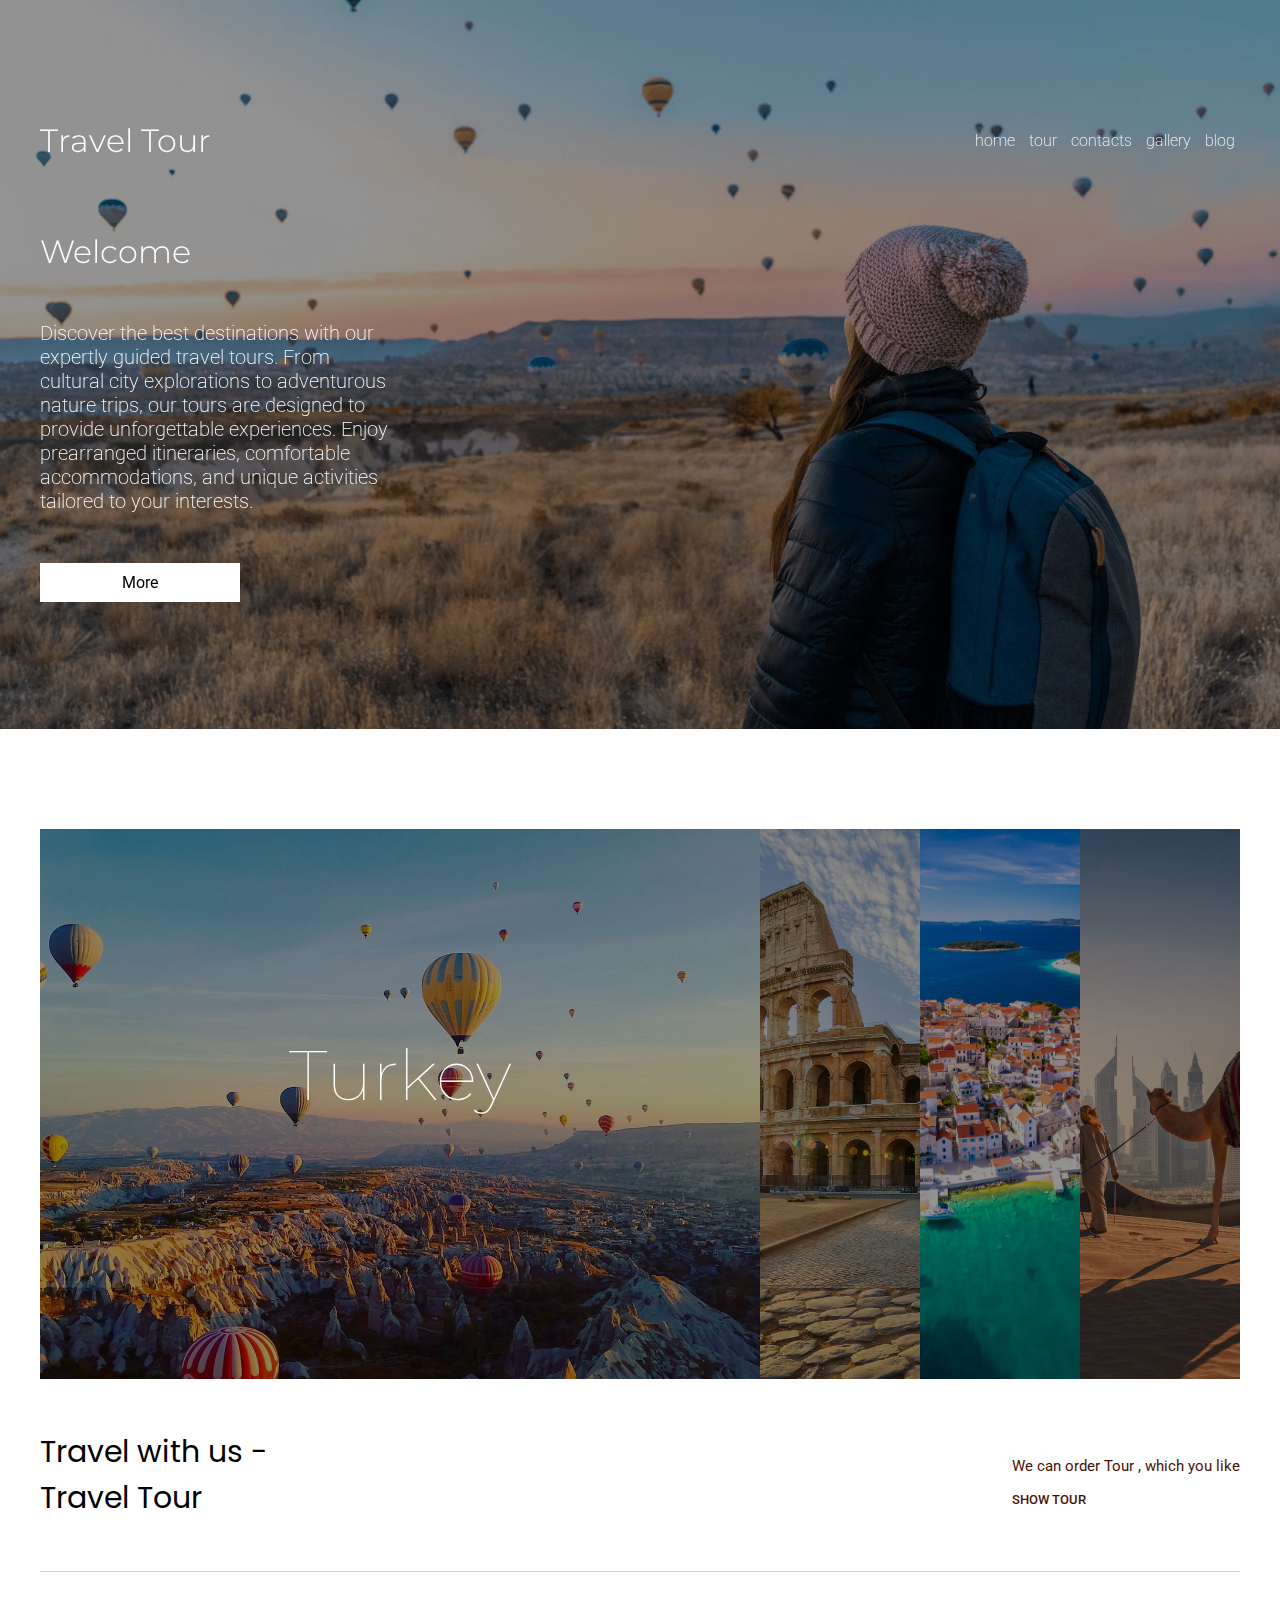
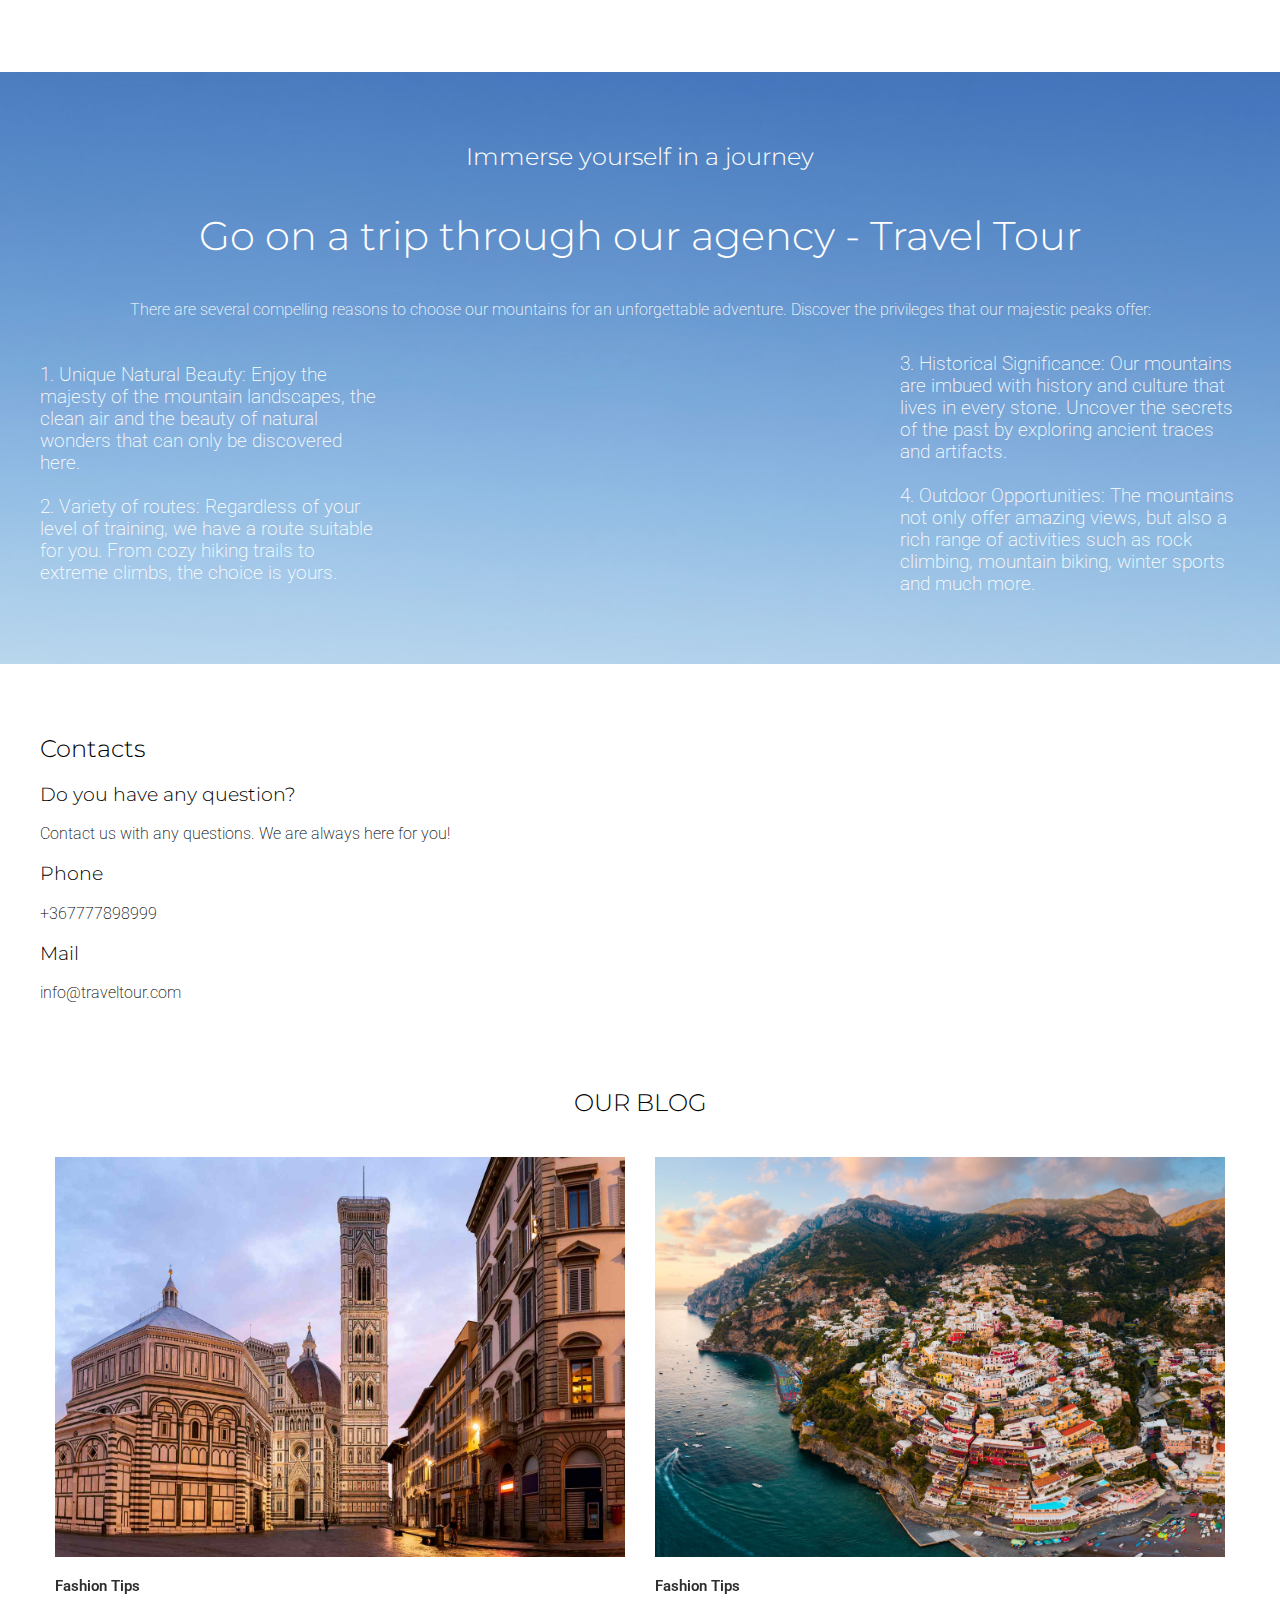
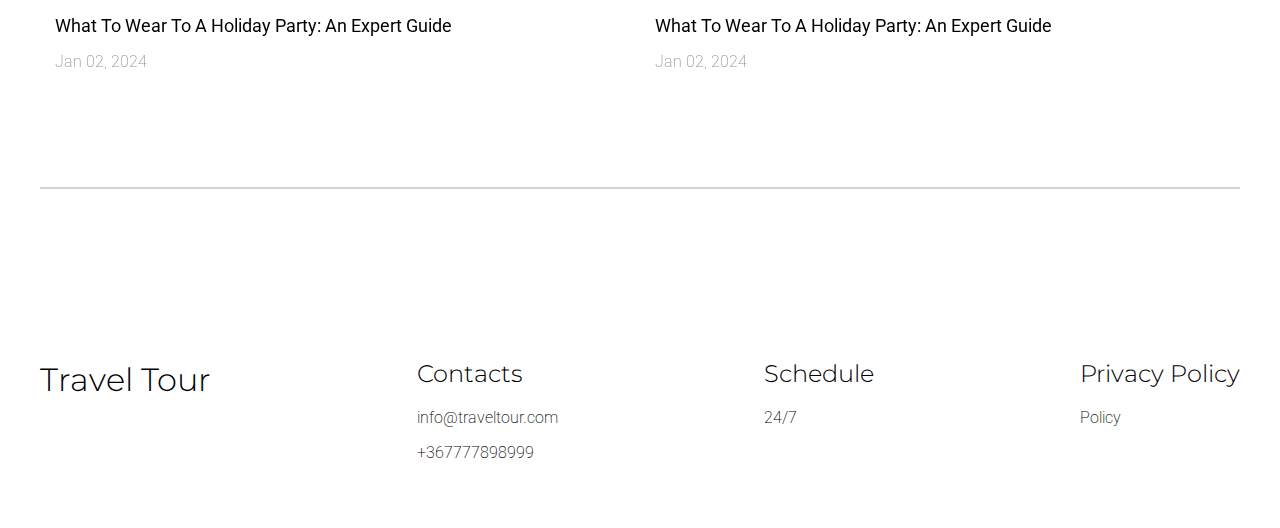
<file: index.html>
<!DOCTYPE html>
<html>
<head>
    <meta charset="utf-8">
    <meta name="viewport" content="width=device-width, initial-scale=1.0">
    <link rel="stylesheet" href="style/style.css">
    <link rel="stylesheet" href="style/adaptive.css">
    <link rel="stylesheet" href="style/slick.css">
    <link rel="stylesheet" href="style/slick.css">

    
    <link rel="preconnect" href="https://fonts.googleapis.com">
    <link rel="preconnect" href="https://fonts.gstatic.com" crossorigin>
    <link href="https://fonts.googleapis.com/css2?family=Montserrat:ital,wght@0,100..900;1,100..900&display=swap" rel="stylesheet">
    <link rel="preconnect" href="https://fonts.googleapis.com">
    <link rel="preconnect" href="https://fonts.gstatic.com" crossorigin>
    <link href="https://fonts.googleapis.com/css2?family=Poppins:ital,wght@0,100;0,200;0,300;0,400;0,500;0,600;0,700;0,800;0,900;1,100;1,200;1,300;1,400;1,500;1,600;1,700;1,800;1,900&display=swap" rel="stylesheet">
    <link rel="preconnect" href="https://fonts.googleapis.com">
    <link rel="preconnect" href="https://fonts.gstatic.com" crossorigin>
    <link href="https://fonts.googleapis.com/css2?family=Poppins:ital,wght@0,100;0,200;0,300;0,400;0,500;0,600;0,700;0,800;0,900;1,100;1,200;1,300;1,400;1,500;1,600;1,700;1,800;1,900&family=Roboto:ital,wght@0,100;0,300;0,400;0,500;0,700;0,900;1,100;1,300;1,400;1,500;1,700;1,900&display=swap" rel="stylesheet">
    <link rel="preconnect" href="https://fonts.googleapis.com">
    <link rel="preconnect" href="https://fonts.gstatic.com" crossorigin>
    <link href="https://fonts.googleapis.com/css2?family=Playfair+Display:ital,wght@0,400..900;1,400..900&display=swap" rel="stylesheet">

    <link rel="preconnect" href="https://fonts.googleapis.com">
    <link rel="preconnect" href="https://fonts.gstatic.com" crossorigin>
    <link href="https://fonts.googleapis.com/css2?family=Montserrat:ital,wght@0,100..900;1,100..900&display=swap" rel="stylesheet">
    
    <title>Document</title>
</head>
<body>
        
    <header class="header">
        <div class="header__container">
            <div class="header__shadow">
                <div class="header__block">
                    <div class="container">
                        <div class="header__flexbox">
                            <a href="home.html" class="header__logo text__shadow">
                                <h1>
                                    Travel Tour
                                </h1>
                            </a>
                            <div class="header__box">
                                <a href="home.html" class="header__link text text__shadow">home</a>
                                <a href="info.html" class="header__link text text__shadow">tour</a>
                                <a href="contacts.html" class="header__link text text__shadow">contacts</a>
                                <a href="gallery.html" class="header__link text text__shadow">gallery</a>
                                <a href="blog.html" class="header__link text text__shadow">blog</a>
                            </div>
                            <button class="header__burger"></button>
                        </div>
                    </div>
                </div>
                <div class="header__menu-mobile">
                    <ul class="header__menu-list">
                        <li class="header__menu-li">
                            <a href="" class="header__menu-link close__menu text">закрыть</a>
                        </li>
                        <li class="header__menu-li">
                            <a href="home.html" class="header__link text">главная</a>
                        </li>
                        <li class="header__menu-li">
                            <a href="info.html" class="header__link text">туры</a>
                        </li>
                        <li class="header__menu-li">
                            <a href="contacts.html" class="header__link text">контакты</a>
                        </li>

                        <li class="header__menu-li">
                            <a href="gallery.html" class="header__link text text__shadow">галерея</a>
                        </li>
                        <li class="header__menu-li">
                            <a href="blog.html" class="header__link text text__shadow">блог</a>
                        </li>
                    </ul>
                </div>



                <div class="container">
                <h1 class="header__title text__shadow">Welcome</h1>
                <p class="header__text text text__shadow">
                    Discover the best destinations with our expertly guided travel tours. From cultural city explorations to adventurous nature trips, our tours are designed to provide unforgettable experiences. Enjoy prearranged itineraries, comfortable accommodations, and unique activities tailored to your interests. 
                </p>
                <a href="/info/" class="header__link-about text">
                    More
                </a>
            </div>
            </div>
            



            
        </div>
    </header>


<!--
    <section class="images">
        <div class="container">
            <h2 class="images__title">
                Наша гордость 
            </h2>
            <div class="images__box">
                <img class="images__img" src="images/1.jpg" alt="">
                <img class="images__img" src="images/2.jpg" alt="">
                <img class="images__img" src="images/3.jpg" alt="">
                <img class="images__img" src="images/4.jpeg" alt="">
            </div>
        </div>
    </section>
-->



    <section class="banner">
        <div class="container">
            <div class="banner__block">
                <div class="banner__box banner__box1" id="banner__box-1">
                    <div class="banner__box-shadow">
                        <h2 class="banner__box-title" id="title__1">
                            Turkey
                        </h2>
                    </div>
                </div>
                <div class="banner__box banner__box2" id="banner__box-2">
                    <div class="banner__box-shadow">
                        <h2 class="banner__box-title" id="title__2">
                            Italy
                        </h2>
                    </div>
                </div>
                <div class="banner__box banner__box3" id="banner__box-3">
                    <div class="banner__box-shadow">
                        <h2 class="banner__box-title" id="title__3">
                            Croatia
                        </h2>
                    </div>
                </div>
                <div class="banner__box banner__box4" id="banner__box-4">
                    <div class="banner__box-shadow">
                        <h2 class="banner__box-title" id="title__4">
                            Dubai
                        </h2>
                    </div>
                </div>
            </div>
            <div class="banner__text-block">
                <div class="banner__item-block">
                    <div class="banner__textbox">
                        <h2 class="banner__subtitle">
                            Travel with us - Travel Tour
                        </h2>
                    </div>
                    <div class="banner__textbox">
                        <p class="banner__text">
                            We can order Tour , which you like 
                        </p>
                        <a href="" class="banner__link">
                            SHOW TOUR
                        </a>
                    </div>
                </div>
            </div>
        </div>
    </section>

    <section class="abouttoy">
        <h2 class="abouttoy__title">
            Immerse yourself in a journey
        </h2>
        <h3 class="abouttoy__subtitle">
            Go on a trip through our agency - Travel Tour
        </h3>
        <div class="container">
            <p class="abouttoy__subtext text">
                There are several compelling reasons to choose our mountains for an unforgettable adventure. Discover the privileges that our majestic peaks offer:</p>
            <div class="abouttoy__textbox">
                <p class="abouttoy__text text">
                    1. Unique Natural Beauty: Enjoy the majesty of the mountain landscapes, the clean air and the beauty of natural wonders that can only be discovered here.<br><br>
                    2. Variety of routes: Regardless of your level of training, we have a route suitable for you. From cozy hiking trails to extreme climbs, the choice is yours.
                </p>
                <p class="abouttoy__text text">
                    3. Historical Significance: Our mountains are imbued with history and culture that lives in every stone. Uncover the secrets of the past by exploring ancient traces and artifacts.<br><br>
                    4. Outdoor Opportunities: The mountains not only offer amazing views, but also a rich range of activities such as rock climbing, mountain biking, winter sports and much more.</p>
            </div>
        </div>
    </section>
    <section class="info">
        <div class="container">
            <div class="info__block">
                <div class="info__info">
                    <h2 class="info__title">
                        Contacts
                    </h2>
                    <h3 class="info__subtitle">
                        Do you have any question?
                    </h3>
                    <p class="info__subtext text">
                        Contact us with any questions. We are always here for you!
                    </p>
                    <div class="info__textbox">
                        <h3 class="info__title">
                            Phone
                        </h3>
                        <p class="info__text text">
                            +367777898999 
                        </p>
                        <h3 class="info__title">
                            Mail
                        </h3>
                        <p class="info__text text">
                            info@traveltour.com
                        </p>
                    </div>
                </div>
                <div class="info__map">
                    <iframe src="https://www.google.com/maps/embed?pb=!1m16!1m12!1m3!1d36402.40971625654!2d12.43920672443821!3d41.90781664824089!2m3!1f0!2f0!3f0!3m2!1i1024!2i768!4f13.1!2m1!1z0ZbRgtCw0LvRltGPINC80LDQs9Cw0LfQuNC9INGW0LPRgNCw0YjQvtC6!5e0!3m2!1sru!2sua!4v1689482368719!5m2!1sru!2sua" class="google__map" style="border:0;" allowfullscreen="" loading="lazy" referrerpolicy="no-referrer-when-downgrade"></iframe>                
                </div>
            </div>
        </div>
    </section>
    <section class="blog">
        <div class="container">
            <h2 class="blog__title title">
                OUR BLOG
            </h2>


            <div class="blog__block">
                <div class="blog__slider" >
                    <div class="blog__itembox">
                        <div class="blog__box">
                            <div class="blog__item-link">
                                <a href="" class="blog__link-post">
                                    <img src="images/slider__home/1.jpg" alt="" class="blog__img">
                                </a>
                                



                                <a href="" class="blog__category text">
                                    Fashion Tips
                                </a>
                                <a href="" class="blog__title-post title text">
                                    What To Wear To A Holiday Party: An Expert Guide
                                </a>
                                <p class="blog__date text">
                                    Jan 02, 2024
                                </p>
                            </div>





                            <div class="blog__item-link">
                                <a href="" class="blog__link-post">
                                    <img src="images/slider__home/2.webp" alt="" class="blog__img">
                                </a>
                                

                                <a href="" class="blog__category text">
                                    Fashion Tips
                                </a>
                                <a href="" class="blog__title-post title text">
                                    What To Wear To A Holiday Party: An Expert Guide
                                </a>
                                <p class="blog__date text">
                                    Jan 02, 2024
                                </p>      
                            </div>
                            <div class="blog__item-link">
                                <a href="" class="blog__link-post">
                                    <img src="images/slider__home/3.png" alt="" class="blog__img">
                                </a>
                                

                                <a href="" class="blog__category text">
                                    Fashion Tips
                                </a>
                                <a href="" class="blog__title-post title text">
                                    What To Wear To A Holiday Party: An Expert Guide
                                </a>
                                <p class="blog__date text">
                                    Jan 02, 2024
                                </p>
                            </div>
                            <div class="blog__item-link">
                                <a href="" class="blog__link-post">
                                    <img src="images/slider__home/4.avif" alt="" class="blog__img">
                                </a>
                                
                                
                                <a href="" class="blog__category text">
                                    Fashion Tips
                                </a>
                                <a href="" class="blog__title-post title text">
                                    What To Wear To A Holiday Party: An Expert Guide
                                </a>
                                <p class="blog__date text">
                                    Jan 02, 2024
                                </p>     
                            </div>

                            <div class="blog__item-link">
                                <a href="" class="blog__link-post">
                                    <img src="images/slider__home/5.jpg" alt="" class="blog__img">
                                </a>
                                
                                
                                <a href="" class="blog__category text">
                                    Fashion Tips
                                </a>
                                <a href="" class="blog__title-post title text">
                                    What To Wear To A Holiday Party: An Expert Guide
                                </a>
                                <p class="blog__date text">
                                    Jan 02, 2024
                                </p>     
                            </div>

                            <div class="blog__item-link">
                                <a href="" class="blog__link-post">
                                    <img src="images/slider__home/6.jpg" alt="" class="blog__img">
                                </a>
                                
                                
                                <a href="" class="blog__category text">
                                    Fashion Tips
                                </a>
                                <a href="" class="blog__title-post title text">
                                    What To Wear To A Holiday Party: An Expert Guide
                                </a>
                                <p class="blog__date text">
                                    Jan 02, 2024
                                </p>     
                            </div>
                        </div>
                    </div>
                </div>
            </div>
            <div class="horrisontall__line"></div>
        </div>
    </section>
    <footer class="footer">
        <div class="container">
            <div class="footer__block">
                <a href="home.html" class="footer__logo">
                    <h1>
                        Travel Tour
                    </h1>
                </a>
                <div class="footer__box">
                    <h2 class="footer__title">
                        Contacts 
                    </h2>
                    <p class="footer__text-location text">
                        info@traveltour.com
                    </p>                   
                    <p class="footer__text-phone text">
                        +367777898999
                    </p>
                </div>
                <div class="footer__box">
                    <h2 class="footer__title">
                        Schedule
                    </h2>
                    <p class="footer__text text">
                        24/7
                    </p>
                </div>
                <div class="footer__box">
                    <h2 class="footer__title">
                        Privacy Policy
                    </h2>
                    <a href="/politica/" class="footer__text text">
                        Policy
                    </a>
                    <br/
                    <a href="/termini/" class="footer__text text">
                        
                    </a>
                </div>
            </div>
        </div>
    </footer>


    <script src="js/jquery.min.js"></script>
    <script src="js/main.js"></script>
    <script src="js/blog_slider.js"></script>
    <script src="js/banner.js"></script>
    <script src="js/menu.js"></script>
    <script src="js/slick.min.js"></script>
    
</body>
</html>
</file>
<file: style/style.css>
* {
    box-sizing: border-box;
}
body {
    padding: 0;
    margin: 0 auto;
}
.header__burger , .header__menu-mobile {
    display: none;
}
h1,h2,h3,h4,h5,h6 {
    /*font-family: "Poppins", sans-serif;*/
    font-family: "Montserrat", sans-serif;
    font-optical-sizing: auto;
    font-style: normal;
    font-weight: 300;
}
a {
    text-decoration: none;
    color: #000;
}
.logo__img {
    width: 150px;
}
.text {
    font-family: 'Roboto', sans-serif;
    font-weight: 200;
}
.black {
    color: #000;
    margin-left: 5px;
    margin-right: 5px;
}
.container {
    max-width: 1200px;
    margin-left: auto;
    margin-right: auto;
}
.header__shadow {
    background-color: #0000006c;
    backdrop-filter: blur(0px);
    height: 100%;
    padding-top: 100px;
    padding-bottom: 127px;
}
.header__container {
    background-image: url("../images/background.png");

    background-repeat: no-repeat;
    background-position: center;
    background-size: cover;
    margin-left: auto;
    margin-right: auto;
}
.header__block {
    padding-left: 10px;
    padding-right: 10px;
    color: #ffffff;
    margin-bottom: 50px;
}
.header__logo {
    color: #FFF;
    font-weight: 300;
}
.header__flexbox {
    display: flex;
    justify-content: space-between;
    align-items: center;
}
.header__link {
    margin-left: 5px;
    margin-right: 5px;
    color: #ffffff;
}
.header__title {
    color:#FFF;
}
.header__text {
    max-width: 350px;
    font-size: 15pt;
    color: #FFF;
    margin-top: 50px;
    margin-bottom: 50px;
}
.header__link-about {
    text-align: center;
    text-decoration: none;
    color: #000000;
    background-color: rgb(255, 255, 255);
    padding: 10px 20px;
    transition: 500ms;
    font-weight: 400;
    display: block;
    max-width: 200px;
}
.banner {
    margin-bottom: 100px;
    margin-top: 100px;
    position: relative;
}
.banner__text-block {
    padding-top: 25px;
    padding-bottom: 25px;
    border-bottom: 1px solid #d3d3d3;
}
.banner__textbox {
    max-width: 450px;
}
.banner__subtitle {
    font-family: "Poppins", sans-serif;
    font-weight: 400;
    font-size: 30px;
    font-style: normal;
    width: 250px;
}
.banner__text {
    font-family: "Roboto", sans-serif;
    font-weight: 400;
    color: #471107;
    font-style: normal;
    font-size:small;
    font-size: 15px;
}
.banner__link {
    font-family: "Roboto", sans-serif;
    font-weight: 500;
    color: #471107;
    font-style: normal;
    font-size: small;
}
.banner__box1 {
    background-image: url("../images/banner/1.jpg");
}
.banner__box2 {
    background-image: url("../images/banner/2.jpg");
}
.banner__box3 {
    background-image: url("../images/banner/3.avif");
}
.banner__box4 {
    background-image: url("../images/banner/4.jpg");
}
.banner__box:first-child {
    width: 900px;
}
.banner__box-shadow {
    height: 100%;
    width: 100%;
    background-color: #0000006c;
    display: flex;
    flex-direction: column;
    justify-content: center;
    align-items: center;
    position: relative;
}
.banner__box-title {
    margin-top: 0;
    padding: 0;
    text-align: center;
    color: #FFF;
    font-size: 70px;
    position: absolute;
    font-weight: 100;
    transition: 500ms;
}
#title__1 {
    opacity: 1;
}
#title__2 , #title__3 , #title__4 {
    opacity: 0;
}
.banner__block {
    display: flex;
    justify-content: space-between;
    align-items: center;
    position: relative;
}
.banner__item-block {
    display: flex;
    justify-content: space-between;
    align-items: center;
    position: relative;
}
.banner__title {
    position: absolute;
    z-index: 1;
    top: -15%;
    font-family: "Playfair Display", serif;
    font-optical-sizing: auto;
    font-weight: 500;
    font-size: 65px;
    letter-spacing: 10px;
    font-style: normal;
}
.banner__box {
    height: 550px;
    
    background-position: center;
    background-size: cover;
    background-repeat: no-repeat;
    width: 200px;
    transition: 800ms;
}
.images__box {
    display: flex;
    justify-content: space-between;
    flex-wrap: wrap;
}
.images__title {
    text-align: center;
    margin-top: 50px;
    margin-bottom: 50px;
}
.images__img {
    border-radius: 10px;
    width: 270px;
    height: 250px;
    transition: 600ms;
    margin-bottom: 50px;
}
.images__img:hover {
    box-shadow: 0px 0px 15px #000000;
    transform: scale(1.2);
}
.abouttoy {
    background-image: url("../images/sky.avif");
    background-position: center;
    background-repeat: no-repeat;
    background-size: cover;
    padding-top: 50px;
    padding-bottom: 50px;
    margin-bottom: 50px;
}
.abouttoy__title {
    text-align: center;
    color: #FFF;
}
.abouttoy__subtitle {
    color: #FFF;
    text-align: center;
    font-size: 40px;
}
.abouttoy__subtext {
    color: #FFF; 
    text-align: center;
}
.abouttoy__textbox {
    display: flex;
    justify-content: space-between;
    flex-wrap: wrap;
    align-items: center;
}
.abouttoy__text {
    color: #FFF;
    max-width: 340px;
    font-size: 14pt;
}
.footer {
    padding-top: 50px;
    padding-bottom: 50px;
    padding-left: 10px;
    padding-right: 10px;
}
.footer__title {
    color: #000;
}
.footer__text {
    color: #000;
    align-items: center;
}
.footer__block {
    display: flex;
    justify-content: space-between;
    flex-wrap: wrap;
}
.info__block {
    display: flex;
    justify-content: space-between;
    flex-wrap: wrap;
}
.google__map {
    max-width: 600px;
    height: 350px;
    border-radius: 2px;
}
.photo {
    margin-top: 50px;
}
.photo__title {
    text-align: center;
}
.photo__slider {
    margin-left: auto;
    margin-right: auto;
    max-width: 640px;
    border-radius: 10px;
}
.photo__slider-img {
    width: 640px;
    height: 450px;
}
.slick-arrow {
    padding: 12px;
    background: rgb(255, 255, 255);
    border: none;
    width: 40px;
    height: 40px;
    border-radius: 50%;
    outline: none;
    position: absolute;
    top: 50%;
    transform: translateY(-50%);
    z-index: 5;
    cursor: pointer;
    color: #000000;
}
.slick-prew {      
    left: -20px;
}
.slick-next {
    right: -20px;
}
.blog {
    margin-bottom: 100px;
}
.blog__item-link {
    max-width: 700px;
    margin-left: 15px;
    margin-right: 15px;
}
.blog__title {
    margin-bottom: 40px;
    text-align: center;
}
.blog__box {
    display: flex;
    justify-content: space-between;
    align-items: center;
}
.blog__title-post {
    color: #000;
    font-weight: 400;
    font-size: 18px;
}
.blog__img {
    width: 100%;
    display: block;
    height: 400px;
}
.blog__category {
    display: block;
    text-align: left;
    margin-bottom: 20px;
    margin-top: 20px;
    
    color: #2e2e2e;
    font-size: 15px;
    font-weight: 600;
}
.blog__date {
    color: #959595;
}
.horrisontall__line {
    max-width: 100%;
    border: 1px solid #d3d3d3;
    margin-top: 100px;
}
.brands__block {
    display: flex;
    justify-content: space-around;
    align-items: center;
    padding-bottom: 100px;
    flex-wrap: wrap;
}
.brands__logo {
    margin-bottom: 20px;
}
.link-body-emphasis {
    color: #000;
}
</file>
<file: style/adaptive.css>
@media (max-width: 1200px)
{
    .container {
        padding-left: 10px;
        padding-right: 10px;
    }
    .flex {
        flex-wrap: wrap;
        justify-content: center;
    }
}

@media (max-width: 1000px)
{
    .location__block {
        flex-direction: column;
        justify-content: center;
    }
    .location__info {
        text-align: center;
    }
    .google__map {
        display: none;
    }
    .gallery__block {
        display: flex;
        flex-wrap: wrap;
        justify-content: center;
    }
}

@media (max-width: 700px)
{
    .abouttoy__textbox {
        justify-content: center;
    }
}
@media (max-width: 600px)
{
    .images__box {
        justify-content: center;
    }
}


@media (max-width: 500px)
{
    .header__title {
        text-align: center;
    }
    .header__text {
        margin-left: auto;
        margin-right: auto;
        text-align: center;
    }
    .header__link-about {
        display: block;
        max-width: 180px;
        margin-left: auto;
        margin-right: auto;
    }
    .header__box {
        display: none;
    }
    .header__burger {
        display: block;
        background-color: rgba(0, 0, 0, 0.1);
        background-image: url("../images/menu.png");
        background-position: center;
        background-repeat: no-repeat;
        background-size: cover;
        padding: 20px;
        outline: none;
        border: none;
    }
    .header__link-home {
        display: none;
    }
    .close-menu {
        border-top: 1px solid #FFF;
        padding-top: 10px;
        margin-top: 10px;
        font-weight: 700;
        font-size: 20px;
    }
    .header__menu-mobile {
        display: none;
        transition: 600ms;
        text-align: center;
        align-items: center;
        position: absolute;
        white-space: nowrap;
        top: 82px;
        width: 100%;
        color: #FFF;
        text-decoration: none;
        font-family: 'Roboto', sans-serif;
        font-weight: 300;
        padding: 0px 40px 20px 0px;
        background-color: rgba(0, 0, 0, 0.9);
        box-shadow: 0px 50px 20px 10px #000;
        margin-left: auto;
        margin-right: auto;
    }
    .header__menu-li , .header__menu-link {
        color: #FFF;
        padding: 10px;
        font-weight: 300;
        font-family: 'Roboto', sans-serif;
        text-decoration: none;
        list-style: none;
    }
    .header__menu {
        display: block;
    }
    .header__butt {
        display: none;
    }
    .header__menu-mobile {
        display: none;
    }
}
</file>
